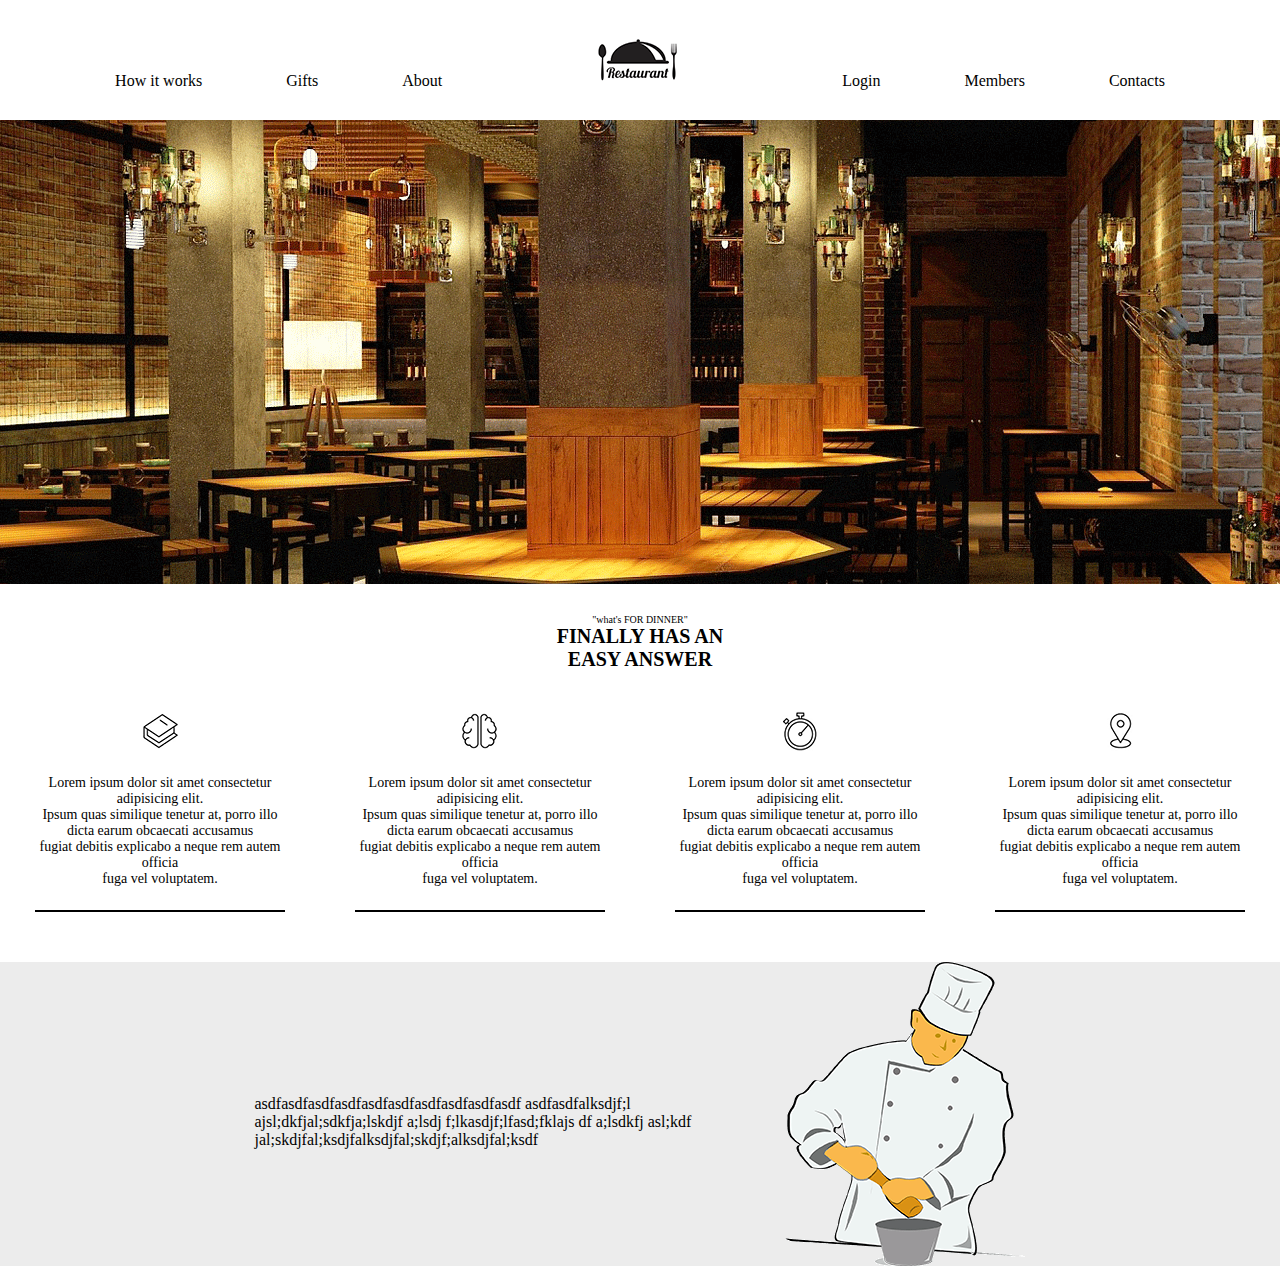
<file: index.html>
<!DOCTYPE html>
<html>

<head>
  <title>Welcome</title>
  <meta charset="utf-8">
  <link rel="stylesheet" href="index.css">
</head>

<body>
  <div id="header">
    <ul>
      <li>
        <a href=#>How it works</a>
      </li>
      <li>
        <a href=#>Gifts</a>
      </li>
      <li>
        <a href="./src/about.html" target="_self">About</a>
      </li>
      <li>
        <img src="./img/logo.png">
      </li>
      <li>
        <a href=#>Login</a>
      </li>
      <li>
        <a href=#>Members</a>
      </li>
      <li>
        <a href=#>Contacts</a>
      </li>
    </ul>
  </div>

  <div id="main_picture">
    <img src="./img/main.png">
  </div>

  <div id="icon_title">
    "what's FOR DINNER"<br>
    <span class="bold">FINALLY HAS AN</span><br>
    <span class="bold">EASY ANSWER</span><br>
  </div>
  <div id="icon_box">
    <div>
      <img src="./img/icon1.png">
      <div class="text">
        Lorem ipsum dolor sit amet consectetur adipisicing elit. <br>
        Ipsum quas similique tenetur at, porro illo dicta earum obcaecati accusamus <br>
        fugiat debitis explicabo a neque rem autem officia <br>
        fuga vel voluptatem.
      </div>
    </div>
    <div>
      <img src="./img/icon2.png">
      <div class="text">
        Lorem ipsum dolor sit amet consectetur adipisicing elit. <br>
        Ipsum quas similique tenetur at, porro illo dicta earum obcaecati accusamus <br>
        fugiat debitis explicabo a neque rem autem officia <br>
        fuga vel voluptatem.
      </div>
    </div>
    <div>
      <img src="./img/icon3.png">
      <div class="text">
        Lorem ipsum dolor sit amet consectetur adipisicing elit. <br>
        Ipsum quas similique tenetur at, porro illo dicta earum obcaecati accusamus <br>
        fugiat debitis explicabo a neque rem autem officia <br>
        fuga vel voluptatem.
      </div>
    </div>
    <div>
      <img src="./img/icon4.png">
      <div class="text">
        Lorem ipsum dolor sit amet consectetur adipisicing elit. <br>
        Ipsum quas similique tenetur at, porro illo dicta earum obcaecati accusamus <br>
        fugiat debitis explicabo a neque rem autem officia <br>
        fuga vel voluptatem.
      </div>
    </div>
  </div>

  <div id="chefs">
    <div>
      <div class="left">
        <div class="paragraph">
          asdfasdfasdfasdfasdfasdfasdfasdfasdfasdf
          asdfasdfalksdjf;l ajsl;dkfjal;sdkfja;lskdjf a;lsdj f;lkasdjf;lfasd;fklajs df
          a;lsdkfj asl;kdf jal;skdjfal;ksdjfalksdjfal;skdjf;alksdjfal;ksdf
        </div>
      </div>
      <div class="right">
        <img src="./img/chef.png">
      </div>
    </div>
  </div>
</body>

</html>
</file>
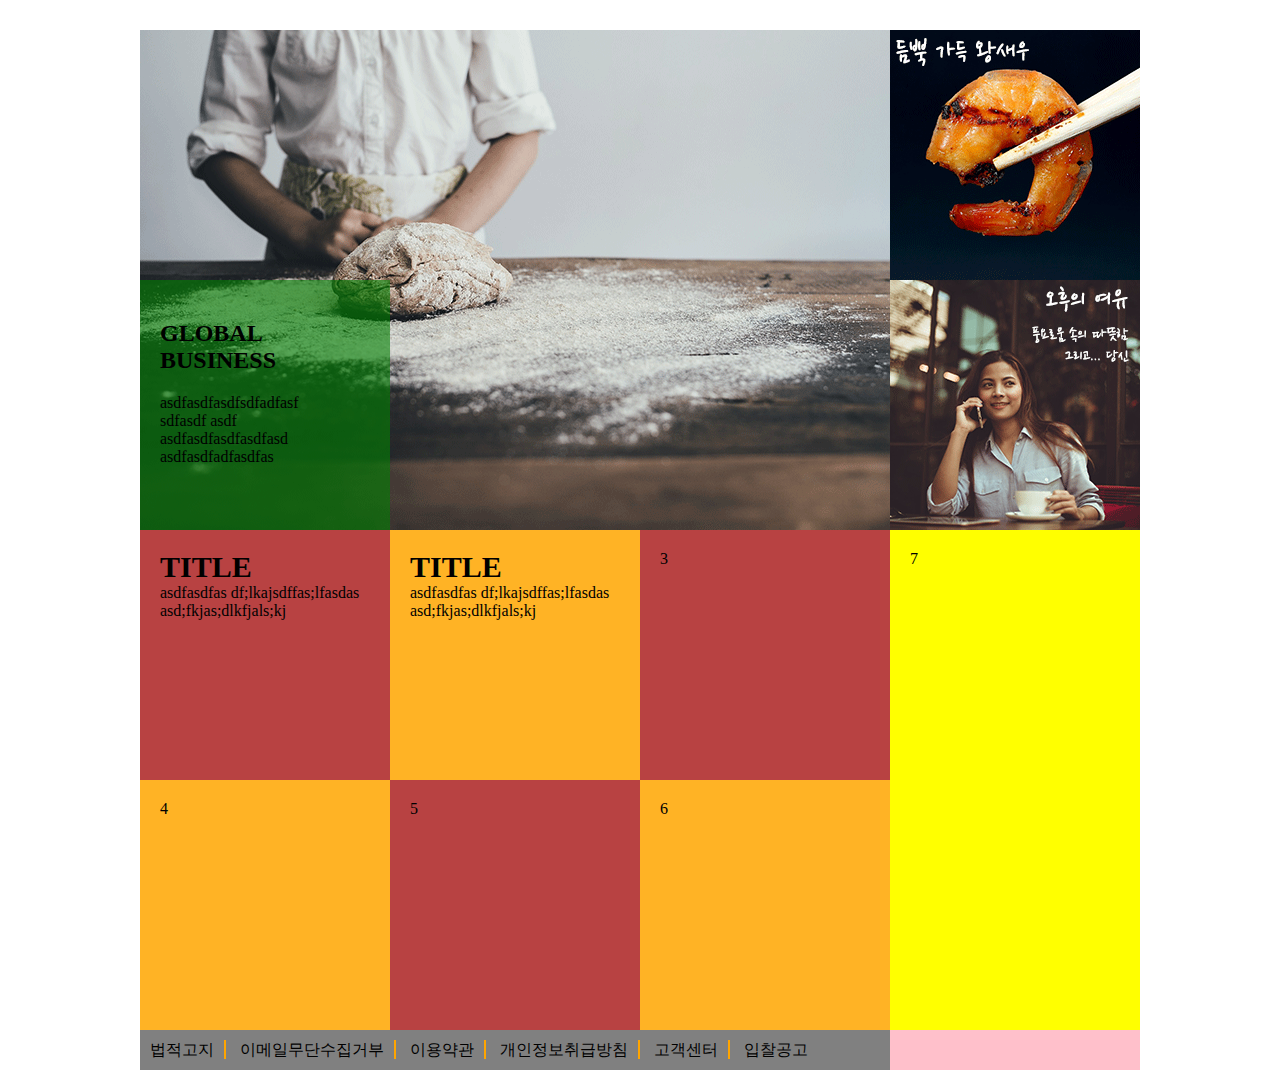
<file: about.html>
<!DOCTYPE html>
<html>
    <head>
        <title>About</title>
        <meta charset="utf-8">
        <style>
        body {
            margin: 0;
            padding: 0;
        }
        ul {
            margin: 0;
            padding: 10px;
            list-style-type: none;
        }

        /*본 판*/
        #base {
            margin: auto;
            margin-top: 30px;
            width: 1000px;
            height: 1040px;
        }

        /*area 1*/
        #top {
            width: 1000px;
            height: 500px;
        }
        .top_left {
            width: 750px;
            height: 500px;
            float: left;
            background-image: url("chef_about.png");
        }
        .top_right {
            width: 250px;
            height: 500px;
            float: left;
        }
        .top_right div {
            width: 250px;
            height: 250px;
        }
        #top_box {
            margin-top: 250px;
            padding: 20px;
            width: 210px;
            height: 210px;
            background-color: rgb(0, 128, 0, 0.6);
        }
        #top_box h2 {
            width: 200px;
        }
        #top_box p {
            width: 200px;
            height: 100px;
        }

        /*area 2*/
        #box_all {
            width: 1000px;
            height: 500px;
        }
        .box_left {
            width: 750px;
            height: 500px;
            float: left;
        }
        .box_left .box {
            padding: 20px;
            width: 210px;
            height: 210px;
            float: left;
        }
        .box_right {
            padding: 20px;
            width: 210px;
            height: 460px;
            float: left;
            background-color: yellow;
        }
        .box #title {
            font-size: 30px;
            font-weight: bold;
        }
        .box:nth-child(2n) {
            background-color: rgba(255, 166, 0, 0.855);
        }
        .box:nth-child(2n+1) {
            background-color: rgba(164, 11, 11, 0.776);
        }

        /*area 3*/
        #footer {
            width: 1000px;
            height: 40px;
            background-color: pink;
        }
        #footer .f_left {
            width: 750px;
            height: 40px;
            background-color: gray;
        }
        li {
            display: inline-block;
            margin-right: 10px;
        }
        li hr {
            display: inline;
            margin-inline-start: 10px;
            border-color: orange;
            border-style: solid;
            border-width: 1px;
        }
        </style>
    </head>
    <body>
        <div id="base">
            <div id="top">
                <div class="top_left">
                    <div id="top_box">
                        <h2>GLOBAL<br>BUSINESS</h2>
                        <p>
                            asdfasdfasdfsdfadfasf<br>
                            sdfasdf asdf<br>
                            asdfasdfasdfasdfasd<br>
                            asdfasdfadfasdfas<br>
                        </p>
                    </div>
                </div>
                <div class="top_right">
                    <div>
                        <img src="right1.png">
                    </div>
                    <div>
                        <img src="right2.png">
                    </div>
                </div>
            </div>
            <div id="box_all">
                <div class="box_left">
                    <div class="box">
                        <span id="title">TITLE</span><br>
                        asdfasdfas df;lkajsdffas;lfasdas
                        asd;fkjas;dlkfjals;kj
                    </div>
                    <div class="box">
                        <span id="title">TITLE</span><br>
                        asdfasdfas df;lkajsdffas;lfasdas
                        asd;fkjas;dlkfjals;kj
                    </div>
                    <div class="box">
                        3
                    </div>
                    <div class="box">
                        4
                    </div>
                    <div class="box">
                        5
                    </div>
                    <div class="box">
                        6
                    </div>
                </div>
                <div class="box_right">
                    7
                </div>
            </div>
            <div id="footer">
                <div class="f_left">
                    <ul>
                        <li>법적고지<hr></li>
                        <li>이메일무단수집거부<hr></li>
                        <li>이용약관<hr></li>
                        <li>개인정보취급방침<hr></li>
                        <li>고객센터<hr></li>
                        <li>입찰공고</li>                        
                    </ul>
                </div>
            </div>
        </div>
    </body>
</html>
</file>
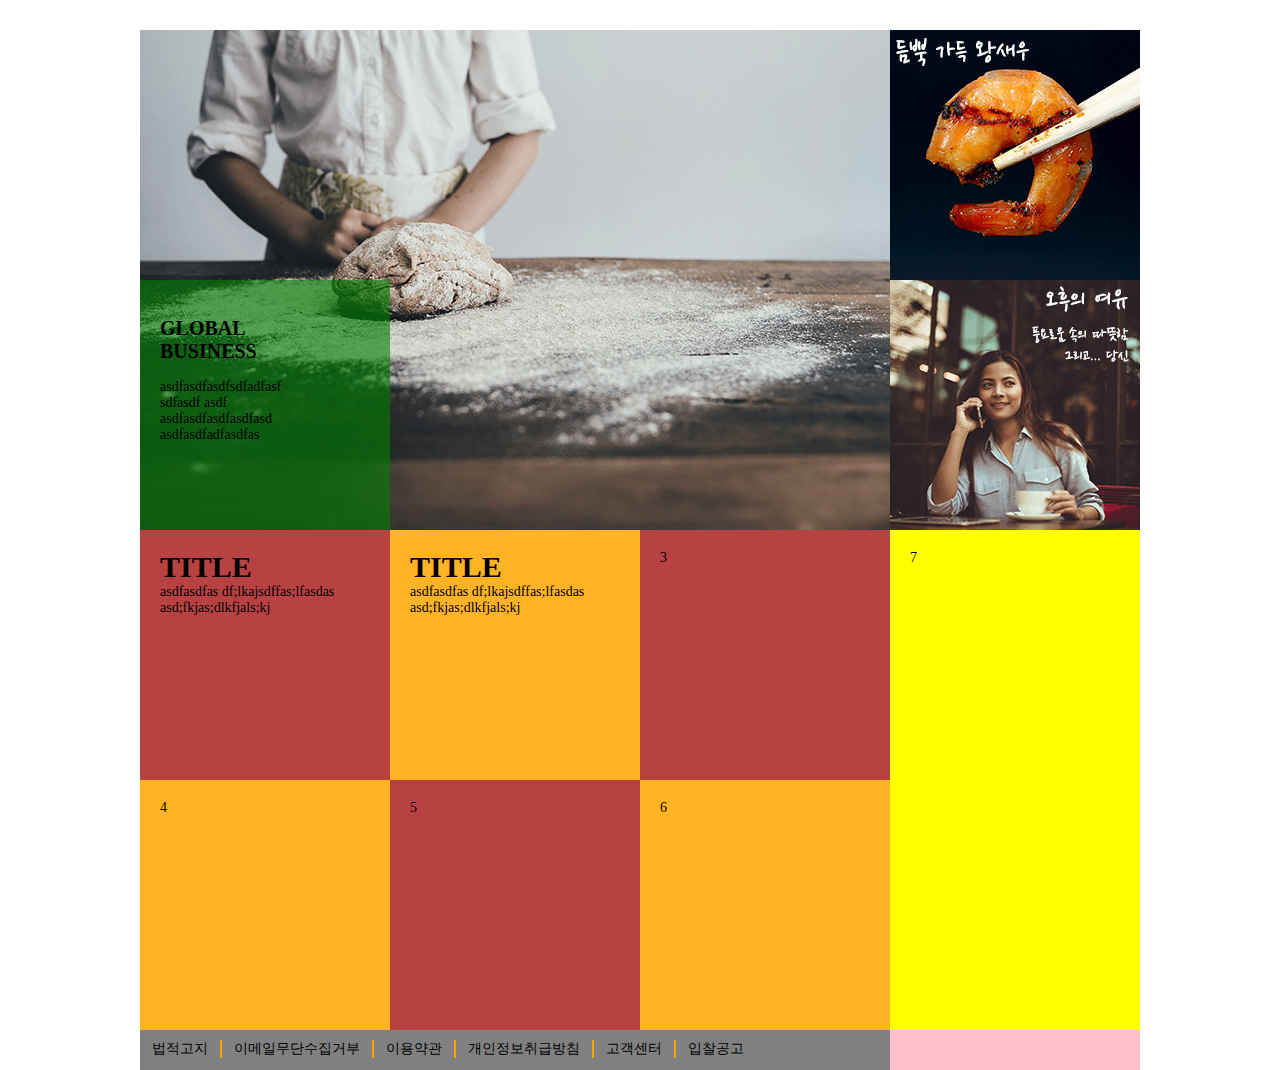
<file: src/about.html>
<!DOCTYPE html>
<html>

<head>
  <title>About</title>
  <meta charset="utf-8">
  <link rel="stylesheet" href="about.css">
</head>

<body>
  <div id="top">
    <div class="top_left">
      <div class="top_box">
        <h2>GLOBAL<br>BUSINESS</h2>
        <p>
          asdfasdfasdfsdfadfasf<br>
          sdfasdf asdf<br>
          asdfasdfasdfasdfasd<br>
          asdfasdfadfasdfas<br>
        </p>
      </div>
    </div>
    <div class="top_right">
      <div>
        <img src="../img/right1.png">
      </div>
      <div>
        <img src="../img/right2.png">
      </div>
    </div>
  </div>
  <div id="box_all">
    <div class="box_left">
      <div class="box">
        <span id="title">TITLE</span><br>
        asdfasdfas df;lkajsdffas;lfasdas
        asd;fkjas;dlkfjals;kj
      </div>
      <div class="box">
        <span id="title">TITLE</span><br>
        asdfasdfas df;lkajsdffas;lfasdas
        asd;fkjas;dlkfjals;kj
      </div>
      <div class="box">
        3
      </div>
      <div class="box">
        4
      </div>
      <div class="box">
        5
      </div>
      <div class="box">
        6
      </div>
    </div>
    <div class="box_right">
      7
    </div>
  </div>
  <div id="footer">
    <div class="f_left">
      <ul>
        <li>법적고지
        </li>
        <li>이메일무단수집거부
        </li>
        <li>이용약관
        </li>
        <li>개인정보취급방침
        </li>
        <li>고객센터
        </li>
        <li>입찰공고</li>
      </ul>
    </div>
  </div>
</body>

</html>
</file>
<file: index.css>
body {
    width: 100vw;
    margin: 0;
    padding: 0;
    display: flex;
    flex-direction: column;
}

p {
    margin-block-start: 0;
    margin-block-end: 0;
}

#header {
    height: 120px;
}

#header ul {
    text-align: center;
    margin: 0;
    padding: 0;
}

#header li {
    display: inline-block;
    margin-right: 80px;
    height: 53px;
    line-height: 53px;
}

#header li:nth-child(4) {
    margin-top: 33px;
}

#header li:last-child {
    margin-right: 0px;
}

#header a:link {
    color: black;
    text-decoration-line: none;
}

#header a:visited {
    color: black;
    text-decoration-line: none;
}

#header a:hover {
    color: red;
    text-decoration-line: underline;
    text-decoration-color: black;
}

#header a:active {
    color: red;
    text-decoration-line: underline;
}

#main_picture {
    width: 100%;
    height: 464px;
    overflow: hidden;
}

#icon_title {
    text-align: center;
    margin-top: 30px;
    margin-bottom: 30px;
    font-size: 10px;
}

#icon_title .bold {
    font-size: 20px;
    font-weight: bold;
}

#icon_box {
    margin: 10px 0px 50px;
    width: 100%;
    display: flex;
    justify-content: space-around;
}

#icon_box div {
    display: flex;
    flex-direction: column;
    align-items: center;
    justify-content: space-evenly;
    width: 250px;
    height: 200px;
    border-bottom: 1px solid black;
    font-size: 14px;
    text-align: center;
}

#chefs {
    height: 304px;
    background-color: #ECECEC;
}

#chefs>div {
    width: 771px;
    height: 100%;
    margin: 0px auto;
    text-align: left;
}

#chefs .left {
    width: 530px;
    height: 100%;
    float: left;
}

#chefs .left .paragraph {
    width: 500px;
    margin: 25% 0px;
}

#chefs .right {
    width: 241px;
    float: left;
}
</file>
<file: src/about.css>
* {
    font-size: 14px;
    font-family: "맑은 고딕", 돋움, 굴림;
    color: black;
}

body {
    margin: 0;
    padding: 0;
}

#top {
    margin: auto;
    margin-top: 30px;
    width: 1000px;
    height: 500px;
}

.top_left {
    width: 750px;
    height: 500px;
    float: left;
    background-image: url("../img/chef_about.png");
}

.top_left .top_box {
    margin-top: 250px;
    padding: 20px;
    width: 210px;
    height: 210px;
    background-color: rgb(0, 128, 0, 0.6);
}

.top_left .top_box h2 {
    font-size: 20px;
    width: 200px;
}

.top_left .top_box p {
    width: 200px;
    height: 100px;
}

.top_right {
    width: 250px;
    height: 500px;
    float: left;
}

.top_right div {
    width: 250px;
    height: 250px;
}

#box_all {
    margin: 0px auto;
    width: 1000px;
    height: 500px;
}

.box_left {
    width: 750px;
    height: 500px;
    float: left;
}

.box_left .box {
    padding: 20px;
    width: 210px;
    height: 210px;
    float: left;
}

.box_right {
    padding: 20px;
    width: 210px;
    height: 460px;
    float: left;
    background-color: yellow;
}

.box #title {
    font-size: 30px;
    font-weight: bold;
}

.box:nth-child(2n) {
    background-color: rgba(255, 166, 0, 0.855);
}

.box:nth-child(2n+1) {
    background-color: rgba(164, 11, 11, 0.776);
}

#footer {
    margin: 0px auto;
    width: 1000px;
    height: 40px;
    background-color: pink;
}

#footer .f_left {
    width: 750px;
    height: 40px;
    background-color: gray;
}

#footer .f_left ul {
    margin: 0;
    padding: 0;
    list-style: none;
}

#footer .f_left ul li {
    float: left;
    margin: 10px 0px;
    padding: 0px 12px;
    border-right: 2px solid orange;
}

#footer .f_left ul li:last-child {
    border: none;
}
</file>
